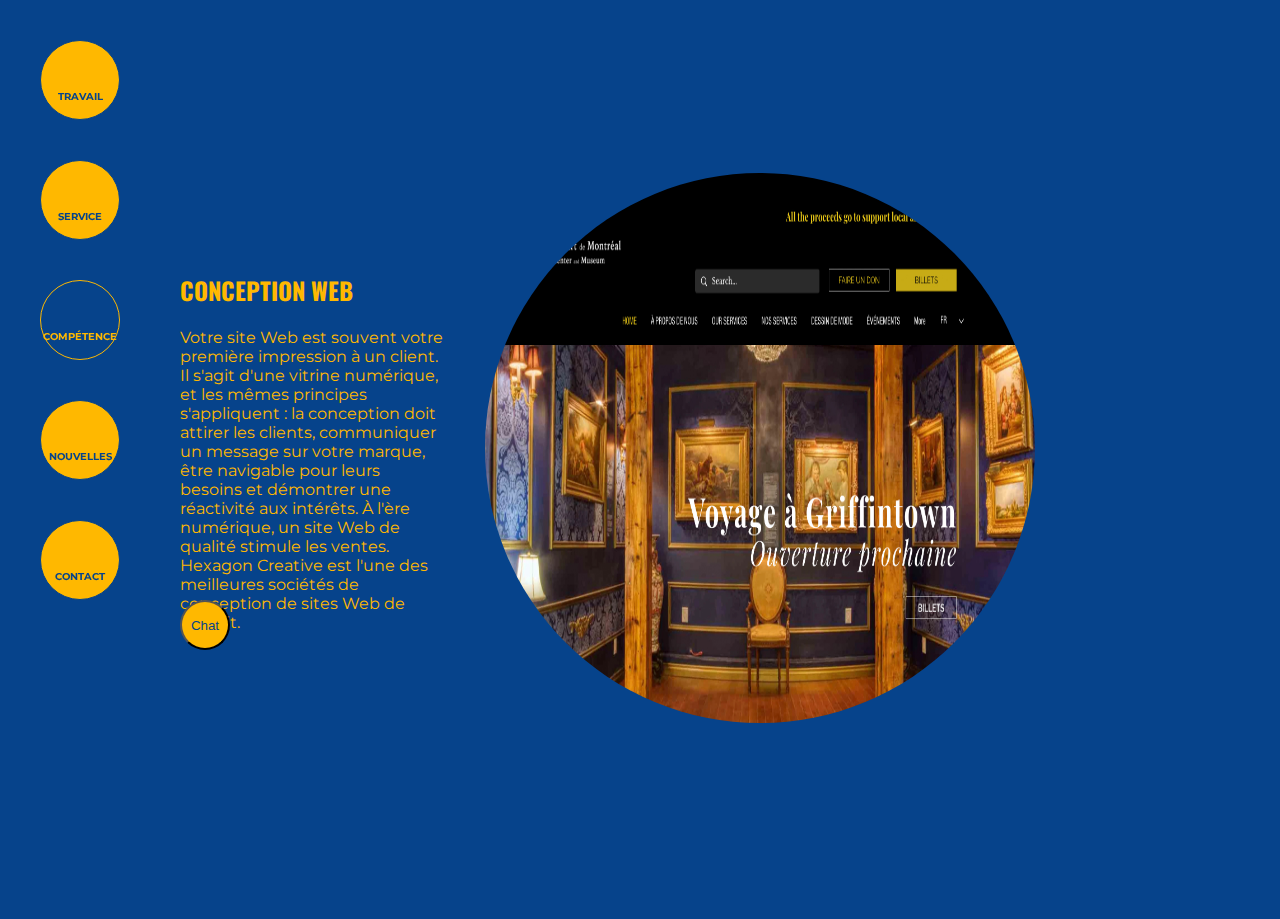
<file: competence.html>
<!DOCTYPE html>
<html lang="fr">
<head>
    <meta charset="UTF-8">
    <meta http-equiv="X-UA-Compatible" content="IE=edge">
    <meta name="viewport" content="width=device-width, initial-scale=1.0">
    <link rel="stylesheet" href="style.css">
    <title>TP3-Xuying Wu</title>
</head>
<body style="background-color: #06438B">
    <nav role="menu">
        <a href="travail.html" role="menuitem" >Travail</a>
        <a href="service.html" role="menuitem">Service</a>
        <a href="competence.html" role="menuitem" class="active">Compétence</a>
        <a href="nouvelles.html" role="menuitem">Nouvelles</a>
        <a href="contact.html" role="menuitem">Contact</a>
    </nav>
    <main style="color: #FFB800">
        <div style="margin-right: 10px">
            <h2>CONCEPTION WEB</h2>
            <p>Votre site Web est souvent votre première impression à un client. Il s'agit d'une vitrine numérique, et les mêmes principes s'appliquent : la conception doit attirer les clients, communiquer un message sur votre marque, être navigable pour leurs besoins et démontrer une réactivité aux intérêts. À l'ère numérique, un site Web de qualité stimule les ventes. Hexagon Creative est l'une des meilleures sociétés de conception de sites Web de Detroit.</p>
        </div>
        <aside>
            <img class="web" src="img/website.jpg" alt="">
        </aside>
    </main>
    <button>Chat</button>
</body>
<footer>
Des drois.....
</footer>
</html>
</file>
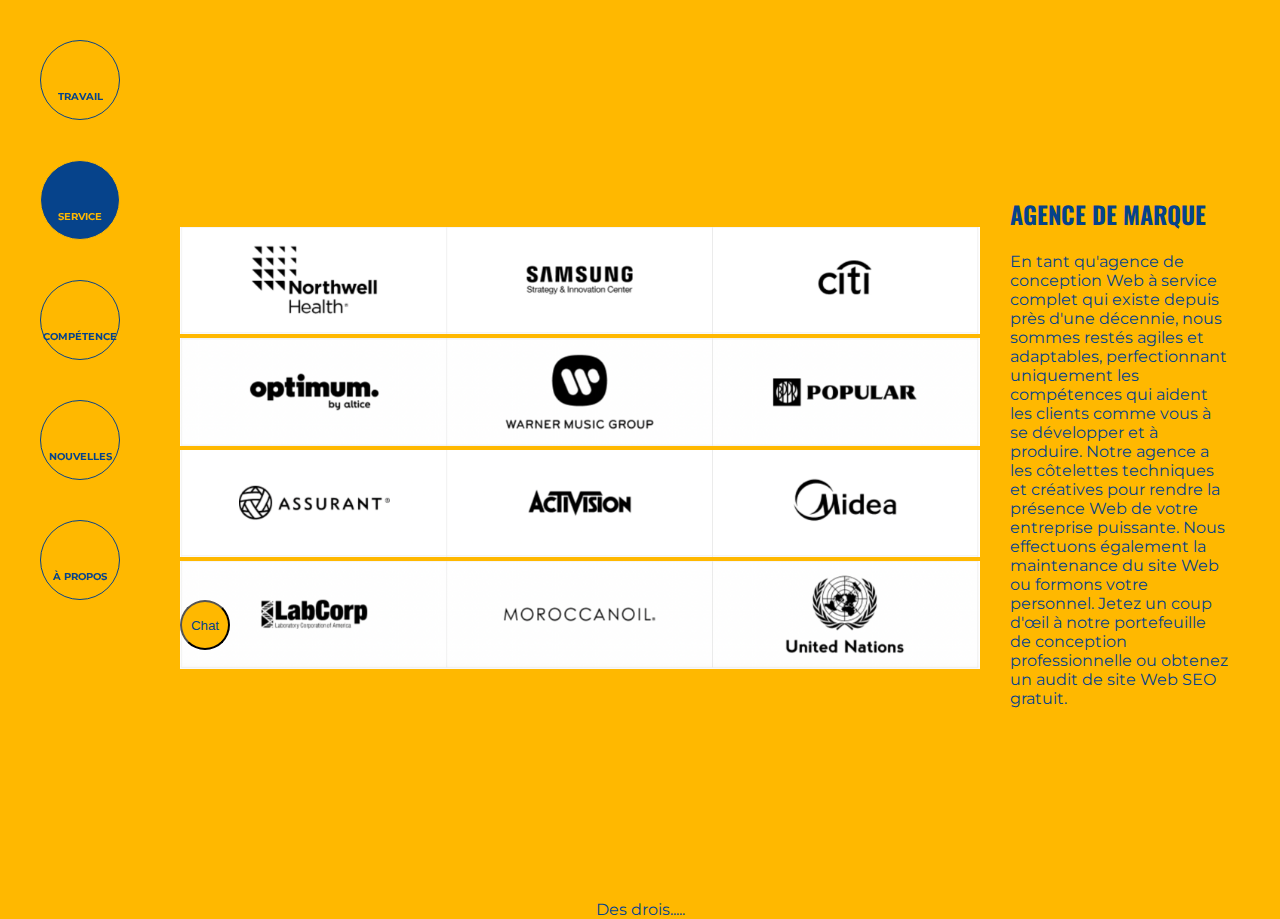
<file: service.html>
<!DOCTYPE html>
<html lang="en">
<head>
    <meta charset="UTF-8">
    <meta http-equiv="X-UA-Compatible" content="IE=edge">
    <meta name="viewport" content="width=device-width, initial-scale=1.0">
    <link rel="stylesheet" href="style.css">
    <title>TP3-Xuying Wu</title>
</head>
<body style="background-color: #FFB800;">
    <nav role="menu">
        <a href="travail.html" role="menuitem" >Travail</a>
        <a href="service.html" role="menuitem" class="active">Service</a>
        <a href="competence.html" role="menuitem">Compétence</a>
        <a href="nouvelles.html" role="menuitem">Nouvelles</a>
        <a href="contact.html" role="menuitem">À propos</a>
    </nav>
    <main style="color: #06438B;">
        <aside>
            <img src="img/brand-1.jpg" alt="">
            <img src="img/brand-2.jpg" alt="">
            <img src="img/brand-3.jpg" alt="">
            <img src="img/brand-4.jpg" alt="">
        </aside>
        <div style="margin-right: 50px">
            <h2>AGENCE DE MARQUE </h2>
            <p>En tant qu'agence de conception Web à service complet qui existe depuis près d'une décennie, nous sommes restés agiles et adaptables, perfectionnant uniquement les compétences qui aident les clients comme vous à se développer et à produire. Notre agence a les côtelettes techniques et créatives pour rendre la présence Web de votre entreprise puissante. Nous effectuons également la maintenance du site Web ou formons votre personnel. Jetez un coup d'œil à notre portefeuille de conception professionnelle ou obtenez un audit de site Web SEO gratuit.</p>
        </div>
    </main>
    <button>Chat</button>
</body>
<footer>
    Des drois.....
    </footer>
</html>
</file>
<file: style.css>
@import url('https://fonts.googleapis.com/css2?family=Montserrat:wght@300;600;800&family=Oswald&display=swap');
@keyframes move {
    0% {left: 0px;}
    50% {left: 100px;}
    100% {left: 0px;}
}

*{
    box-sizing: border-box;
}
body, footer{
    margin: 0;
    font-family: 'Montserrat', sans-serif;
}
nav{
    height: 100%;
    width: 10em;
    position: fixed;
    overflow: auto;
    display: flex;
    flex: 1;
    flex-flow: column;
}
nav a{
    text-decoration: none;
    font-size: 0.6em;
    font-weight:bold;
    color: #06438B;
    background-color: #FFB800;
    text-transform: uppercase;
    border: #06438B solid 1px;
    border-radius: 100%;
    height: 80px;
    width: 80px;
    align-items: center;
    text-align: center;
    display: block;
    margin-top: 40px;
    margin-left: 40px;
    padding-top: 50px;
}
h1,h2,h3{
    font-family: 'Oswald', sans-serif;
}
nav a.active{
    background-color: #06438B;
    color: #FFB800;
    border: #FFB800 solid 1px;
}
nav a:hover{
    background-color: #ffffff;
    color: #06438B;
    border: #06438B solid 1px;
    width: 90px;
    height: 90px;
    margin-top: 30px;
    margin-left: 34px;
    transition-duration: 1s;
    font-size: 1em;
}
main{
    margin-left: 180px;
    flex: 1;
    display: flex;
    flex-flow: row;
    gap: 30px;
    height: 100%;
    align-items: center;
    min-height: 100vh;
}
div{
    flex: 1;
}
aside{
    flex: 3;
}
.web{
    height: 550px;
    width: 550px;
    border-radius: 100%;
}
button{
    top: 600px;
    left: 180px;
    position: fixed;
    z-index: 1;
    color:#06438B;
    background-color:#FFB800;
    width: 50px;
    height: 50px;
    border-radius: 100%;
}
button:hover {
    width: 60px;
    height: 60px;
    transition-duration: 2s;
    font-size: 1.3em;
}
img{
    width: 800px;
    animation-name: move;
    position: relative;
    animation-timing-function: ease;
}
footer{
    text-align: center;
    color: #06438B;
}
</file>
